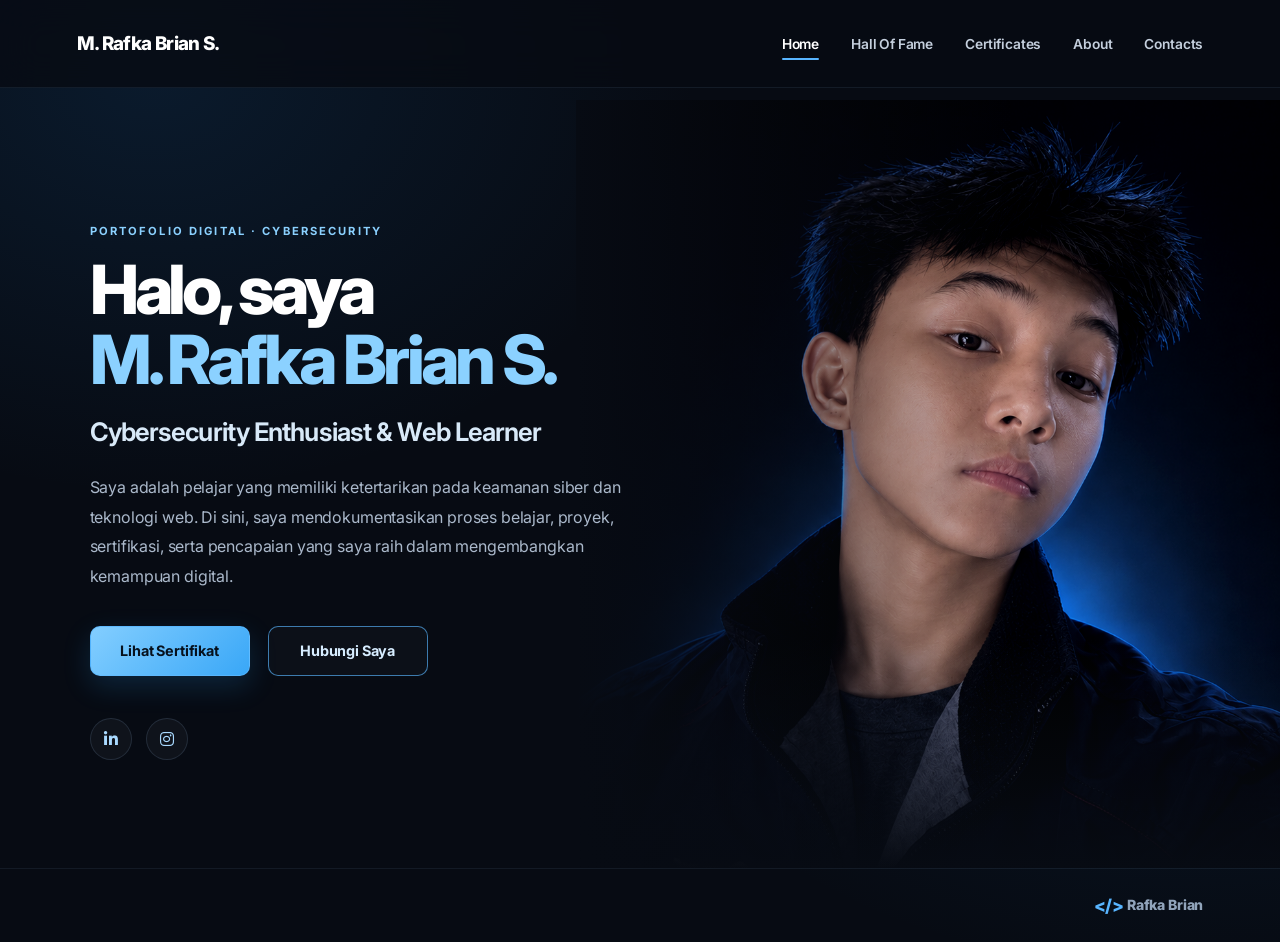
<file: index.html>
<!DOCTYPE html>
<html lang="id">
<head>
  <meta charset="UTF-8">
  <meta name="viewport" content="width=device-width, initial-scale=1.0">
  <meta name="theme-color" content="#080b14">
  <title>Home | M. Rafka Brian S.</title>
  <link rel="preconnect" href="https://fonts.googleapis.com">
  <link rel="preconnect" href="https://fonts.gstatic.com" crossorigin>
  <link href="https://fonts.googleapis.com/css2?family=Inter:wght@400;500;600;700;800&display=swap" rel="stylesheet">
  <link rel="stylesheet" href="https://cdnjs.cloudflare.com/ajax/libs/font-awesome/6.5.2/css/all.min.css">
  <link rel="stylesheet" href="styles.css">
</head>
<body>
  <main class="page-card ">
    <header class="site-header">
  <a class="logo" href="index.html">M. Rafka Brian S.</a>
  <nav aria-label="Navigasi utama">
    <a class="nav-item active" href="index.html">Home</a>
    <a class="nav-item" href="hall-of-fame.html">Hall Of Fame</a>
    <a class="nav-item " href="certificates.html">Certificates</a>
    <a class="nav-item " href="about.html">About</a>
    <a class="nav-item " href="contacts.html">Contacts</a>
  </nav>
</header>
    <section class="hero home-hero">
  <div class="hero-copy">
    <p class="eyebrow">PORTOFOLIO DIGITAL · CYBERSECURITY</p>
    <h1>Halo, saya <span>M. Rafka Brian S.</span></h1>
    <h2>Cybersecurity Enthusiast &amp; Web Learner</h2>
    <p class="intro">Saya adalah pelajar yang memiliki ketertarikan pada keamanan siber dan teknologi web. Di sini, saya mendokumentasikan proses belajar, proyek, sertifikasi, serta pencapaian yang saya raih dalam mengembangkan kemampuan digital.</p>
    <div class="actions">
      <a class="button button-primary" href="certificates.html">Lihat Sertifikat</a>
      <a class="button button-outline" href="contacts.html">Hubungi Saya</a>
    </div>
    <div class="socials" aria-label="Social media">
      <a href="https://www.linkedin.com/in/rafkabrian/" target="_blank" rel="noopener noreferrer" aria-label="LinkedIn"><i class="fa-brands fa-linkedin-in"></i></a>
      <a href="https://www.instagram.com/rafkabriann?dlrf=MWtuc3ViaWQyOXR2dw==" target="_blank" rel="noopener noreferrer" aria-label="Instagram"><i class="fa-brands fa-instagram"></i></a>
    </div>
  </div>
  <div class="hero-portrait"><img src="background-img.png" alt="Portrait of M. Rafka Brian S."></div>
</section>
    <footer class="site-footer"><span class="codegen"><span>&lt;/&gt;</span> Rafka Brian</span></footer>
  </main>
</body>
</html>
</file>
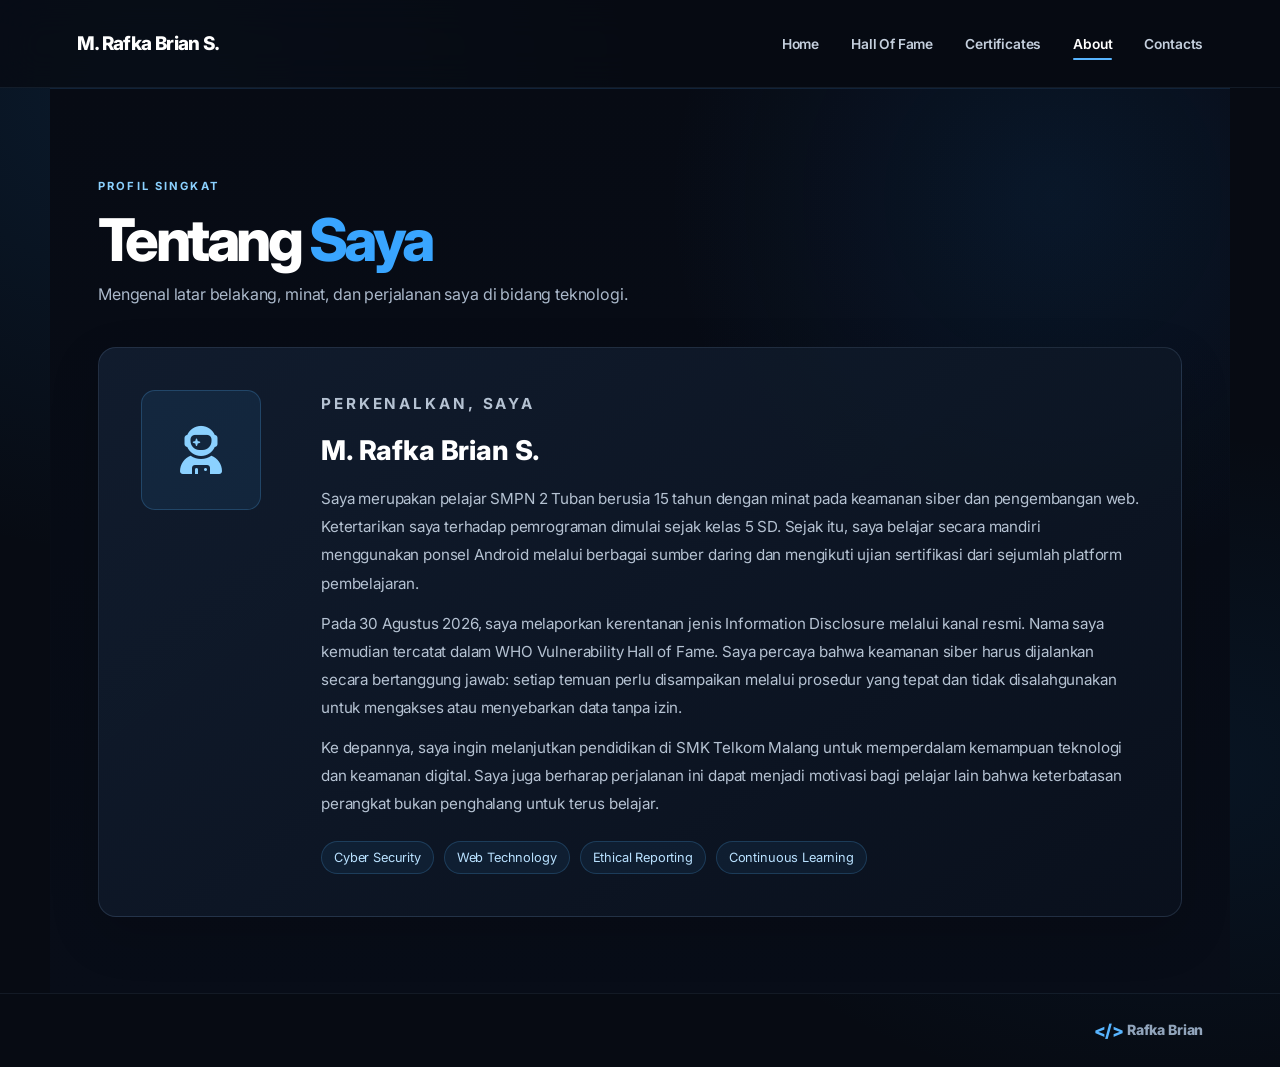
<file: about.html>
<!DOCTYPE html>
<html lang="id">
<head>
  <meta charset="UTF-8">
  <meta name="viewport" content="width=device-width, initial-scale=1.0">
  <meta name="theme-color" content="#080b14">
  <title>About | M. Rafka Brian S.</title>
  <link rel="preconnect" href="https://fonts.googleapis.com">
  <link rel="preconnect" href="https://fonts.gstatic.com" crossorigin>
  <link href="https://fonts.googleapis.com/css2?family=Inter:wght@400;500;600;700;800&display=swap" rel="stylesheet">
  <link rel="stylesheet" href="https://cdnjs.cloudflare.com/ajax/libs/font-awesome/6.5.2/css/all.min.css">
  <link rel="stylesheet" href="styles.css">
</head>
<body>
  <main class="page-card ">
    <header class="site-header">
  <a class="logo" href="index.html">M. Rafka Brian S.</a>
  <nav aria-label="Navigasi utama">
    <a class="nav-item " href="index.html">Home</a>
    <a class="nav-item" href="hall-of-fame.html">Hall Of Fame</a>
    <a class="nav-item " href="certificates.html">Certificates</a>
    <a class="nav-item active" href="about.html">About</a>
    <a class="nav-item " href="contacts.html">Contacts</a>
  </nav>
</header>
    <section class="content-page about-layout">
  <div class="page-heading">
    <p class="eyebrow">PROFIL SINGKAT</p>
    <h1>Tentang <span>Saya</span></h1>
    <p class="section-description">Mengenal latar belakang, minat, dan perjalanan saya di bidang teknologi.</p>
  </div>
  <div class="about-card">
    <div class="about-mark"><i class="fa-solid fa-user-astronaut"></i></div>
    <div><p class="eyebrow">PERKENALKAN, SAYA</p><h2>M. Rafka Brian S.</h2>
    <p>Saya merupakan pelajar SMPN 2 Tuban berusia 15 tahun dengan minat pada keamanan siber dan pengembangan web. Ketertarikan saya terhadap pemrograman dimulai sejak kelas 5 SD. Sejak itu, saya belajar secara mandiri menggunakan ponsel Android melalui berbagai sumber daring dan mengikuti ujian sertifikasi dari sejumlah platform pembelajaran.</p>
    <p>Pada 30 Agustus 2026, saya melaporkan kerentanan jenis Information Disclosure melalui kanal resmi. Nama saya kemudian tercatat dalam WHO Vulnerability Hall of Fame. Saya percaya bahwa keamanan siber harus dijalankan secara bertanggung jawab: setiap temuan perlu disampaikan melalui prosedur yang tepat dan tidak disalahgunakan untuk mengakses atau menyebarkan data tanpa izin.</p>
    <p>Ke depannya, saya ingin melanjutkan pendidikan di SMK Telkom Malang untuk memperdalam kemampuan teknologi dan keamanan digital. Saya juga berharap perjalanan ini dapat menjadi motivasi bagi pelajar lain bahwa keterbatasan perangkat bukan penghalang untuk terus belajar.</p>
    <div class="tag-list"><span>Cyber Security</span><span>Web Technology</span><span>Ethical Reporting</span><span>Continuous Learning</span></div></div>
  </div>
</section>
    <footer class="site-footer"><span class="codegen"><span>&lt;/&gt;</span> Rafka Brian</span></footer>
  </main>
</body>
</html>
</file>
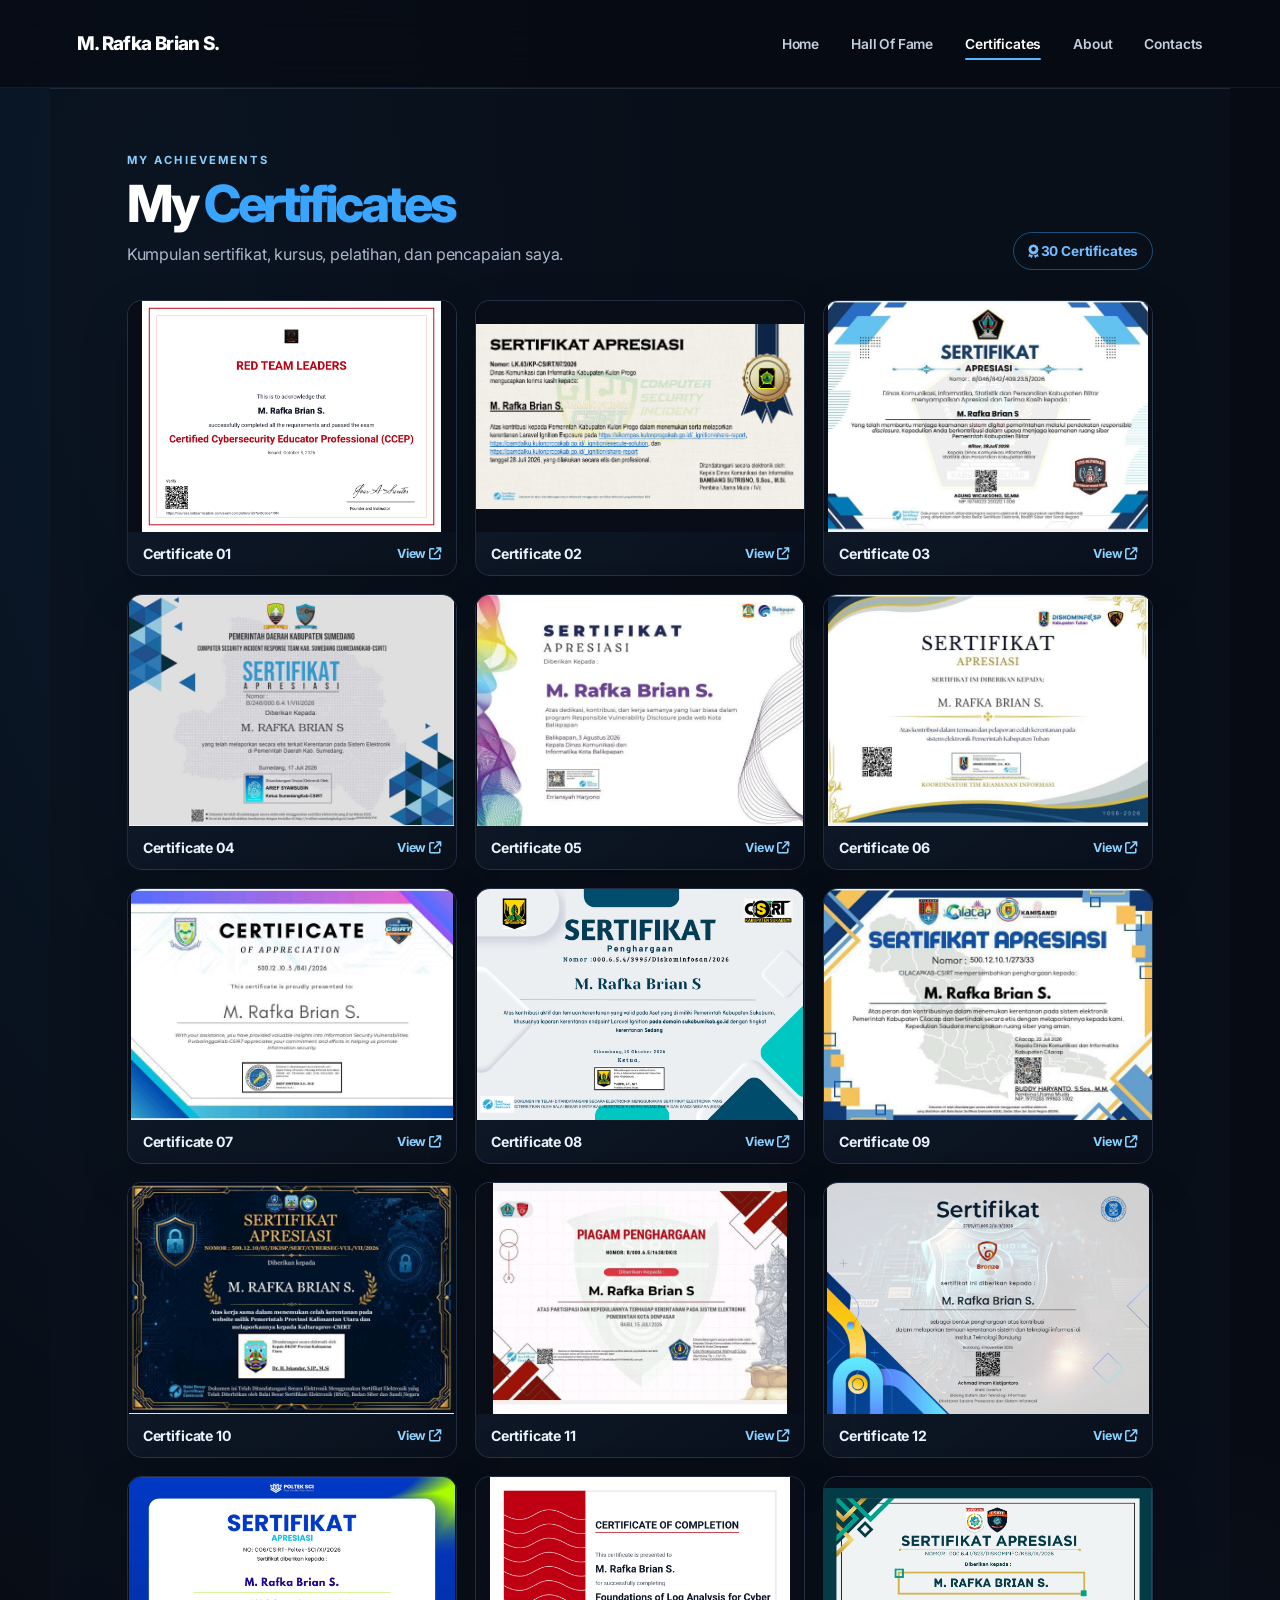
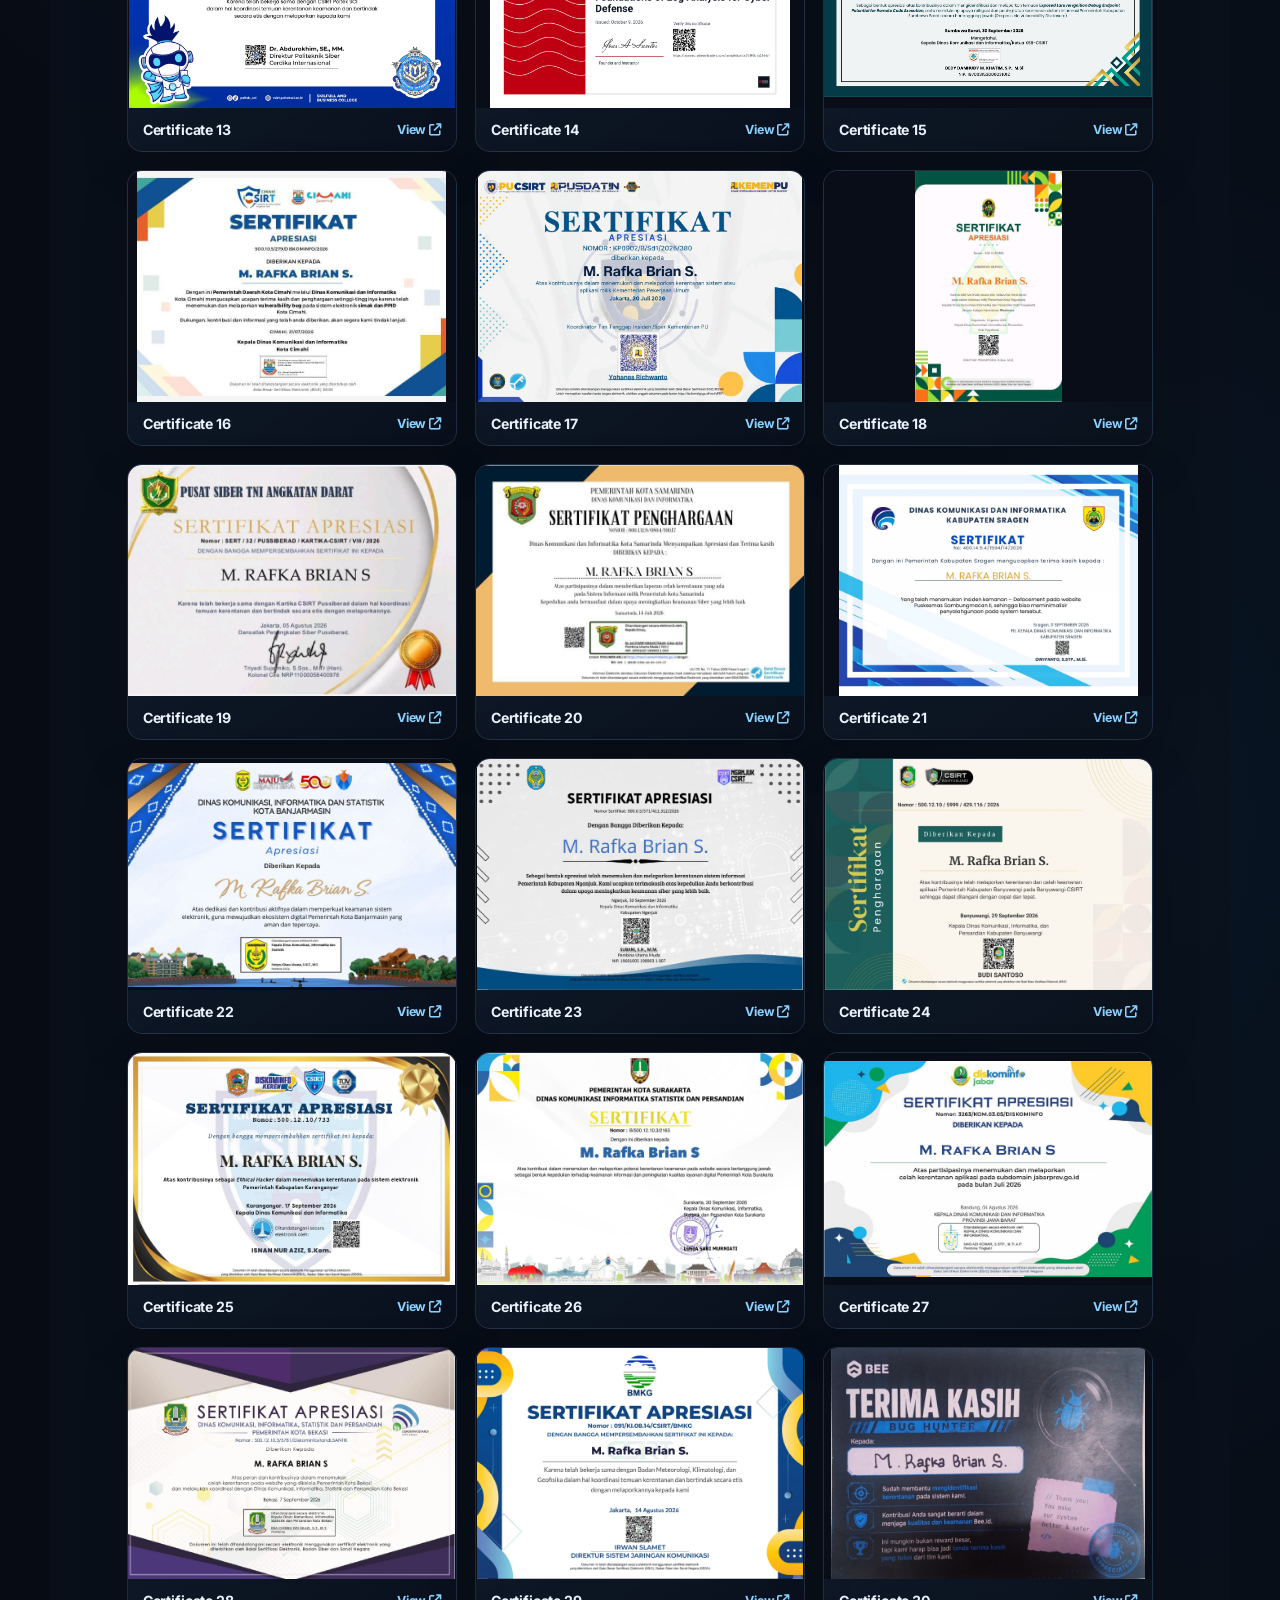
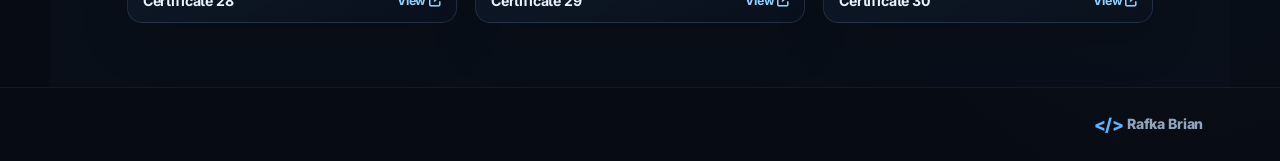
<file: certificates.html>
<!DOCTYPE html>
<html lang="id">
<head>
  <meta charset="UTF-8">
  <meta name="viewport" content="width=device-width, initial-scale=1.0">
  <meta name="theme-color" content="#080b14">
  <title>Certificates | M. Rafka Brian S.</title>
  <link rel="preconnect" href="https://fonts.googleapis.com">
  <link rel="preconnect" href="https://fonts.gstatic.com" crossorigin>
  <link href="https://fonts.googleapis.com/css2?family=Inter:wght@400;500;600;700;800&display=swap" rel="stylesheet">
  <link rel="stylesheet" href="https://cdnjs.cloudflare.com/ajax/libs/font-awesome/6.5.2/css/all.min.css">
  <link rel="stylesheet" href="styles.css">
</head>
<body>
  <main class="page-card ">
    <header class="site-header">
  <a class="logo" href="index.html">M. Rafka Brian S.</a>
  <nav aria-label="Navigasi utama">
    <a class="nav-item " href="index.html">Home</a>
    <a class="nav-item" href="hall-of-fame.html">Hall Of Fame</a>
    <a class="nav-item active" href="certificates.html">Certificates</a>
    <a class="nav-item " href="about.html">About</a>
    <a class="nav-item " href="contacts.html">Contacts</a>
  </nav>
</header>
    <section class="content-page certificates-section">
  <div class="section-heading">
    <div><p class="eyebrow">MY ACHIEVEMENTS</p><h1>My <span>Certificates</span></h1>
    <p class="section-description">Kumpulan sertifikat, kursus, pelatihan, dan pencapaian saya.</p></div>
    <span class="certificate-count"><i class="fa-solid fa-award"></i> 30 Certificates</span>
  </div>
  <div class="certificate-grid">
        <a class="certificate-card" href="certificates/certificate-01.jpg" target="_blank" rel="noopener" aria-label="Open certificate 01">
          <div class="certificate-preview">
            <div class="certificate-placeholder">
              <i class="fa-solid fa-certificate"></i>
              <span>Certificate 01</span>
              <small>Dokumentasi sertifikat</small>
            </div>
            <img src="certificates/certificate-01.jpg" alt="Certificate 01" onerror="this.remove()">
          </div>
          <div class="certificate-meta">
            <span>Certificate 01</span>
            <span class="view-certificate">View <i class="fa-solid fa-arrow-up-right-from-square"></i></span>
          </div>
        </a>
        <a class="certificate-card" href="certificates/certificate-02.jpg" target="_blank" rel="noopener" aria-label="Open certificate 02">
          <div class="certificate-preview">
            <div class="certificate-placeholder">
              <i class="fa-solid fa-certificate"></i>
              <span>Certificate 02</span>
              <small>Dokumentasi sertifikat</small>
            </div>
            <img src="certificates/certificate-02.jpg" alt="Certificate 02" onerror="this.remove()">
          </div>
          <div class="certificate-meta">
            <span>Certificate 02</span>
            <span class="view-certificate">View <i class="fa-solid fa-arrow-up-right-from-square"></i></span>
          </div>
        </a>
        <a class="certificate-card" href="certificates/certificate-03.jpg" target="_blank" rel="noopener" aria-label="Open certificate 03">
          <div class="certificate-preview">
            <div class="certificate-placeholder">
              <i class="fa-solid fa-certificate"></i>
              <span>Certificate 03</span>
              <small>Dokumentasi sertifikat</small>
            </div>
            <img src="certificates/certificate-03.jpg" alt="Certificate 03" onerror="this.remove()">
          </div>
          <div class="certificate-meta">
            <span>Certificate 03</span>
            <span class="view-certificate">View <i class="fa-solid fa-arrow-up-right-from-square"></i></span>
          </div>
        </a>
        <a class="certificate-card" href="certificates/certificate-04.jpg" target="_blank" rel="noopener" aria-label="Open certificate 04">
          <div class="certificate-preview">
            <div class="certificate-placeholder">
              <i class="fa-solid fa-certificate"></i>
              <span>Certificate 04</span>
              <small>Dokumentasi sertifikat</small>
            </div>
            <img src="certificates/certificate-04.jpg" alt="Certificate 04" onerror="this.remove()">
          </div>
          <div class="certificate-meta">
            <span>Certificate 04</span>
            <span class="view-certificate">View <i class="fa-solid fa-arrow-up-right-from-square"></i></span>
          </div>
        </a>
        <a class="certificate-card" href="certificates/certificate-05.jpg" target="_blank" rel="noopener" aria-label="Open certificate 05">
          <div class="certificate-preview">
            <div class="certificate-placeholder">
              <i class="fa-solid fa-certificate"></i>
              <span>Certificate 05</span>
              <small>Dokumentasi sertifikat</small>
            </div>
            <img src="certificates/certificate-05.jpg" alt="Certificate 05" onerror="this.remove()">
          </div>
          <div class="certificate-meta">
            <span>Certificate 05</span>
            <span class="view-certificate">View <i class="fa-solid fa-arrow-up-right-from-square"></i></span>
          </div>
        </a>
        <a class="certificate-card" href="certificates/certificate-06.jpg" target="_blank" rel="noopener" aria-label="Open certificate 06">
          <div class="certificate-preview">
            <div class="certificate-placeholder">
              <i class="fa-solid fa-certificate"></i>
              <span>Certificate 06</span>
              <small>Dokumentasi sertifikat</small>
            </div>
            <img src="certificates/certificate-06.jpg" alt="Certificate 06" onerror="this.remove()">
          </div>
          <div class="certificate-meta">
            <span>Certificate 06</span>
            <span class="view-certificate">View <i class="fa-solid fa-arrow-up-right-from-square"></i></span>
          </div>
        </a>
        <a class="certificate-card" href="certificates/certificate-07.jpg" target="_blank" rel="noopener" aria-label="Open certificate 07">
          <div class="certificate-preview">
            <div class="certificate-placeholder">
              <i class="fa-solid fa-certificate"></i>
              <span>Certificate 07</span>
              <small>Dokumentasi sertifikat</small>
            </div>
            <img src="certificates/certificate-07.jpg" alt="Certificate 07" onerror="this.remove()">
          </div>
          <div class="certificate-meta">
            <span>Certificate 07</span>
            <span class="view-certificate">View <i class="fa-solid fa-arrow-up-right-from-square"></i></span>
          </div>
        </a>
        <a class="certificate-card" href="certificates/certificate-08.jpg" target="_blank" rel="noopener" aria-label="Open certificate 08">
          <div class="certificate-preview">
            <div class="certificate-placeholder">
              <i class="fa-solid fa-certificate"></i>
              <span>Certificate 08</span>
              <small>Dokumentasi sertifikat</small>
            </div>
            <img src="certificates/certificate-08.jpg" alt="Certificate 08" onerror="this.remove()">
          </div>
          <div class="certificate-meta">
            <span>Certificate 08</span>
            <span class="view-certificate">View <i class="fa-solid fa-arrow-up-right-from-square"></i></span>
          </div>
        </a>
        <a class="certificate-card" href="certificates/certificate-09.jpg" target="_blank" rel="noopener" aria-label="Open certificate 09">
          <div class="certificate-preview">
            <div class="certificate-placeholder">
              <i class="fa-solid fa-certificate"></i>
              <span>Certificate 09</span>
              <small>Dokumentasi sertifikat</small>
            </div>
            <img src="certificates/certificate-09.jpg" alt="Certificate 09" onerror="this.remove()">
          </div>
          <div class="certificate-meta">
            <span>Certificate 09</span>
            <span class="view-certificate">View <i class="fa-solid fa-arrow-up-right-from-square"></i></span>
          </div>
        </a>
        <a class="certificate-card" href="certificates/certificate-10.jpg" target="_blank" rel="noopener" aria-label="Open certificate 10">
          <div class="certificate-preview">
            <div class="certificate-placeholder">
              <i class="fa-solid fa-certificate"></i>
              <span>Certificate 10</span>
              <small>Dokumentasi sertifikat</small>
            </div>
            <img src="certificates/certificate-10.jpg" alt="Certificate 10" onerror="this.remove()">
          </div>
          <div class="certificate-meta">
            <span>Certificate 10</span>
            <span class="view-certificate">View <i class="fa-solid fa-arrow-up-right-from-square"></i></span>
          </div>
        </a>
        <a class="certificate-card" href="certificates/certificate-11.jpg" target="_blank" rel="noopener" aria-label="Open certificate 11">
          <div class="certificate-preview">
            <div class="certificate-placeholder">
              <i class="fa-solid fa-certificate"></i>
              <span>Certificate 11</span>
              <small>Dokumentasi sertifikat</small>
            </div>
            <img src="certificates/certificate-11.jpg" alt="Certificate 11" onerror="this.remove()">
          </div>
          <div class="certificate-meta">
            <span>Certificate 11</span>
            <span class="view-certificate">View <i class="fa-solid fa-arrow-up-right-from-square"></i></span>
          </div>
        </a>
        <a class="certificate-card" href="certificates/certificate-12.jpg" target="_blank" rel="noopener" aria-label="Open certificate 12">
          <div class="certificate-preview">
            <div class="certificate-placeholder">
              <i class="fa-solid fa-certificate"></i>
              <span>Certificate 12</span>
              <small>Dokumentasi sertifikat</small>
            </div>
            <img src="certificates/certificate-12.jpg" alt="Certificate 12" onerror="this.remove()">
          </div>
          <div class="certificate-meta">
            <span>Certificate 12</span>
            <span class="view-certificate">View <i class="fa-solid fa-arrow-up-right-from-square"></i></span>
          </div>
        </a>
        <a class="certificate-card" href="certificates/certificate-13.jpg" target="_blank" rel="noopener" aria-label="Open certificate 13">
          <div class="certificate-preview">
            <div class="certificate-placeholder">
              <i class="fa-solid fa-certificate"></i>
              <span>Certificate 13</span>
              <small>Dokumentasi sertifikat</small>
            </div>
            <img src="certificates/certificate-13.jpg" alt="Certificate 13" onerror="this.remove()">
          </div>
          <div class="certificate-meta">
            <span>Certificate 13</span>
            <span class="view-certificate">View <i class="fa-solid fa-arrow-up-right-from-square"></i></span>
          </div>
        </a>
        <a class="certificate-card" href="certificates/certificate-14.jpg" target="_blank" rel="noopener" aria-label="Open certificate 14">
          <div class="certificate-preview">
            <div class="certificate-placeholder">
              <i class="fa-solid fa-certificate"></i>
              <span>Certificate 14</span>
              <small>Dokumentasi sertifikat</small>
            </div>
            <img src="certificates/certificate-14.jpg" alt="Certificate 14" onerror="this.remove()">
          </div>
          <div class="certificate-meta">
            <span>Certificate 14</span>
            <span class="view-certificate">View <i class="fa-solid fa-arrow-up-right-from-square"></i></span>
          </div>
        </a>
        <a class="certificate-card" href="certificates/certificate-15.jpg" target="_blank" rel="noopener" aria-label="Open certificate 15">
          <div class="certificate-preview">
            <div class="certificate-placeholder">
              <i class="fa-solid fa-certificate"></i>
              <span>Certificate 15</span>
              <small>Dokumentasi sertifikat</small>
            </div>
            <img src="certificates/certificate-15.jpg" alt="Certificate 15" onerror="this.remove()">
          </div>
          <div class="certificate-meta">
            <span>Certificate 15</span>
            <span class="view-certificate">View <i class="fa-solid fa-arrow-up-right-from-square"></i></span>
          </div>
        </a>
        <a class="certificate-card" href="certificates/certificate-16.jpg" target="_blank" rel="noopener" aria-label="Open certificate 16">
          <div class="certificate-preview">
            <div class="certificate-placeholder">
              <i class="fa-solid fa-certificate"></i>
              <span>Certificate 16</span>
              <small>Dokumentasi sertifikat</small>
            </div>
            <img src="certificates/certificate-16.jpg" alt="Certificate 16" onerror="this.remove()">
          </div>
          <div class="certificate-meta">
            <span>Certificate 16</span>
            <span class="view-certificate">View <i class="fa-solid fa-arrow-up-right-from-square"></i></span>
          </div>
        </a>
        <a class="certificate-card" href="certificates/certificate-17.jpg" target="_blank" rel="noopener" aria-label="Open certificate 17">
          <div class="certificate-preview">
            <div class="certificate-placeholder">
              <i class="fa-solid fa-certificate"></i>
              <span>Certificate 17</span>
              <small>Dokumentasi sertifikat</small>
            </div>
            <img src="certificates/certificate-17.jpg" alt="Certificate 17" onerror="this.remove()">
          </div>
          <div class="certificate-meta">
            <span>Certificate 17</span>
            <span class="view-certificate">View <i class="fa-solid fa-arrow-up-right-from-square"></i></span>
          </div>
        </a>
        <a class="certificate-card" href="certificates/certificate-18.jpg" target="_blank" rel="noopener" aria-label="Open certificate 18">
          <div class="certificate-preview">
            <div class="certificate-placeholder">
              <i class="fa-solid fa-certificate"></i>
              <span>Certificate 18</span>
              <small>Dokumentasi sertifikat</small>
            </div>
            <img src="certificates/certificate-18.jpg" alt="Certificate 18" onerror="this.remove()">
          </div>
          <div class="certificate-meta">
            <span>Certificate 18</span>
            <span class="view-certificate">View <i class="fa-solid fa-arrow-up-right-from-square"></i></span>
          </div>
        </a>
        <a class="certificate-card" href="certificates/certificate-19.jpg" target="_blank" rel="noopener" aria-label="Open certificate 19">
          <div class="certificate-preview">
            <div class="certificate-placeholder">
              <i class="fa-solid fa-certificate"></i>
              <span>Certificate 19</span>
              <small>Dokumentasi sertifikat</small>
            </div>
            <img src="certificates/certificate-19.jpg" alt="Certificate 19" onerror="this.remove()">
          </div>
          <div class="certificate-meta">
            <span>Certificate 19</span>
            <span class="view-certificate">View <i class="fa-solid fa-arrow-up-right-from-square"></i></span>
          </div>
        </a>
        <a class="certificate-card" href="certificates/certificate-20.jpg" target="_blank" rel="noopener" aria-label="Open certificate 20">
          <div class="certificate-preview">
            <div class="certificate-placeholder">
              <i class="fa-solid fa-certificate"></i>
              <span>Certificate 20</span>
              <small>Dokumentasi sertifikat</small>
            </div>
            <img src="certificates/certificate-20.jpg" alt="Certificate 20" onerror="this.remove()">
          </div>
          <div class="certificate-meta">
            <span>Certificate 20</span>
            <span class="view-certificate">View <i class="fa-solid fa-arrow-up-right-from-square"></i></span>
          </div>
        </a>
        <a class="certificate-card" href="certificates/certificate-21.jpg" target="_blank" rel="noopener" aria-label="Open certificate 21">
          <div class="certificate-preview">
            <div class="certificate-placeholder">
              <i class="fa-solid fa-certificate"></i>
              <span>Certificate 21</span>
              <small>Dokumentasi sertifikat</small>
            </div>
            <img src="certificates/certificate-21.jpg" alt="Certificate 21" onerror="this.remove()">
          </div>
          <div class="certificate-meta">
            <span>Certificate 21</span>
            <span class="view-certificate">View <i class="fa-solid fa-arrow-up-right-from-square"></i></span>
          </div>
        </a>
        <a class="certificate-card" href="certificates/certificate-22.jpg" target="_blank" rel="noopener" aria-label="Open certificate 22">
          <div class="certificate-preview">
            <div class="certificate-placeholder">
              <i class="fa-solid fa-certificate"></i>
              <span>Certificate 22</span>
              <small>Dokumentasi sertifikat</small>
            </div>
            <img src="certificates/certificate-22.jpg" alt="Certificate 22" onerror="this.remove()">
          </div>
          <div class="certificate-meta">
            <span>Certificate 22</span>
            <span class="view-certificate">View <i class="fa-solid fa-arrow-up-right-from-square"></i></span>
          </div>
        </a>
        <a class="certificate-card" href="certificates/certificate-23.jpg" target="_blank" rel="noopener" aria-label="Open certificate 23">
          <div class="certificate-preview">
            <div class="certificate-placeholder">
              <i class="fa-solid fa-certificate"></i>
              <span>Certificate 23</span>
              <small>Dokumentasi sertifikat</small>
            </div>
            <img src="certificates/certificate-23.jpg" alt="Certificate 23" onerror="this.remove()">
          </div>
          <div class="certificate-meta">
            <span>Certificate 23</span>
            <span class="view-certificate">View <i class="fa-solid fa-arrow-up-right-from-square"></i></span>
          </div>
        </a>
        <a class="certificate-card" href="certificates/certificate-24.jpg" target="_blank" rel="noopener" aria-label="Open certificate 24">
          <div class="certificate-preview">
            <div class="certificate-placeholder">
              <i class="fa-solid fa-certificate"></i>
              <span>Certificate 24</span>
              <small>Dokumentasi sertifikat</small>
            </div>
            <img src="certificates/certificate-24.jpg" alt="Certificate 24" onerror="this.remove()">
          </div>
          <div class="certificate-meta">
            <span>Certificate 24</span>
            <span class="view-certificate">View <i class="fa-solid fa-arrow-up-right-from-square"></i></span>
          </div>
        </a>
        <a class="certificate-card" href="certificates/certificate-25.jpg" target="_blank" rel="noopener" aria-label="Open certificate 25">
          <div class="certificate-preview">
            <div class="certificate-placeholder">
              <i class="fa-solid fa-certificate"></i>
              <span>Certificate 25</span>
              <small>Dokumentasi sertifikat</small>
            </div>
            <img src="certificates/certificate-25.jpg" alt="Certificate 25" onerror="this.remove()">
          </div>
          <div class="certificate-meta">
            <span>Certificate 25</span>
            <span class="view-certificate">View <i class="fa-solid fa-arrow-up-right-from-square"></i></span>
          </div>
        </a>
        <a class="certificate-card" href="certificates/certificate-26.jpg" target="_blank" rel="noopener" aria-label="Open certificate 26">
          <div class="certificate-preview">
            <div class="certificate-placeholder">
              <i class="fa-solid fa-certificate"></i>
              <span>Certificate 26</span>
              <small>Dokumentasi sertifikat</small>
            </div>
            <img src="certificates/certificate-26.jpg" alt="Certificate 26" onerror="this.remove()">
          </div>
          <div class="certificate-meta">
            <span>Certificate 26</span>
            <span class="view-certificate">View <i class="fa-solid fa-arrow-up-right-from-square"></i></span>
          </div>
        </a>
        <a class="certificate-card" href="certificates/certificate-27.jpg" target="_blank" rel="noopener" aria-label="Open certificate 27">
          <div class="certificate-preview">
            <div class="certificate-placeholder">
              <i class="fa-solid fa-certificate"></i>
              <span>Certificate 27</span>
              <small>Dokumentasi sertifikat</small>
            </div>
            <img src="certificates/certificate-27.jpg" alt="Certificate 27" onerror="this.remove()">
          </div>
          <div class="certificate-meta">
            <span>Certificate 27</span>
            <span class="view-certificate">View <i class="fa-solid fa-arrow-up-right-from-square"></i></span>
          </div>
        </a>
        <a class="certificate-card" href="certificates/certificate-28.jpg" target="_blank" rel="noopener" aria-label="Open certificate 28">
          <div class="certificate-preview">
            <div class="certificate-placeholder">
              <i class="fa-solid fa-certificate"></i>
              <span>Certificate 28</span>
              <small>Dokumentasi sertifikat</small>
            </div>
            <img src="certificates/certificate-28.jpg" alt="Certificate 28" onerror="this.remove()">
          </div>
          <div class="certificate-meta">
            <span>Certificate 28</span>
            <span class="view-certificate">View <i class="fa-solid fa-arrow-up-right-from-square"></i></span>
          </div>
        </a>
        <a class="certificate-card" href="certificates/certificate-29.jpg" target="_blank" rel="noopener" aria-label="Open certificate 29">
          <div class="certificate-preview">
            <div class="certificate-placeholder">
              <i class="fa-solid fa-certificate"></i>
              <span>Certificate 29</span>
              <small>Dokumentasi sertifikat</small>
            </div>
            <img src="certificates/certificate-29.jpg" alt="Certificate 29" onerror="this.remove()">
          </div>
          <div class="certificate-meta">
            <span>Certificate 29</span>
            <span class="view-certificate">View <i class="fa-solid fa-arrow-up-right-from-square"></i></span>
          </div>
        </a>
        <a class="certificate-card" href="certificates/certificate-30.jpg" target="_blank" rel="noopener" aria-label="Open certificate 30">
          <div class="certificate-preview">
            <div class="certificate-placeholder">
              <i class="fa-solid fa-certificate"></i>
              <span>Certificate 30</span>
              <small>Dokumentasi sertifikat</small>
            </div>
            <img src="certificates/certificate-30.jpg" alt="Certificate 30" onerror="this.remove()">
          </div>
          <div class="certificate-meta">
            <span>Certificate 30</span>
            <span class="view-certificate">View <i class="fa-solid fa-arrow-up-right-from-square"></i></span>
          </div>
        </a>
      </div>
</section>
    <footer class="site-footer"><span class="codegen"><span>&lt;/&gt;</span> Rafka Brian</span></footer>
  </main>
</body>
</html>
</file>
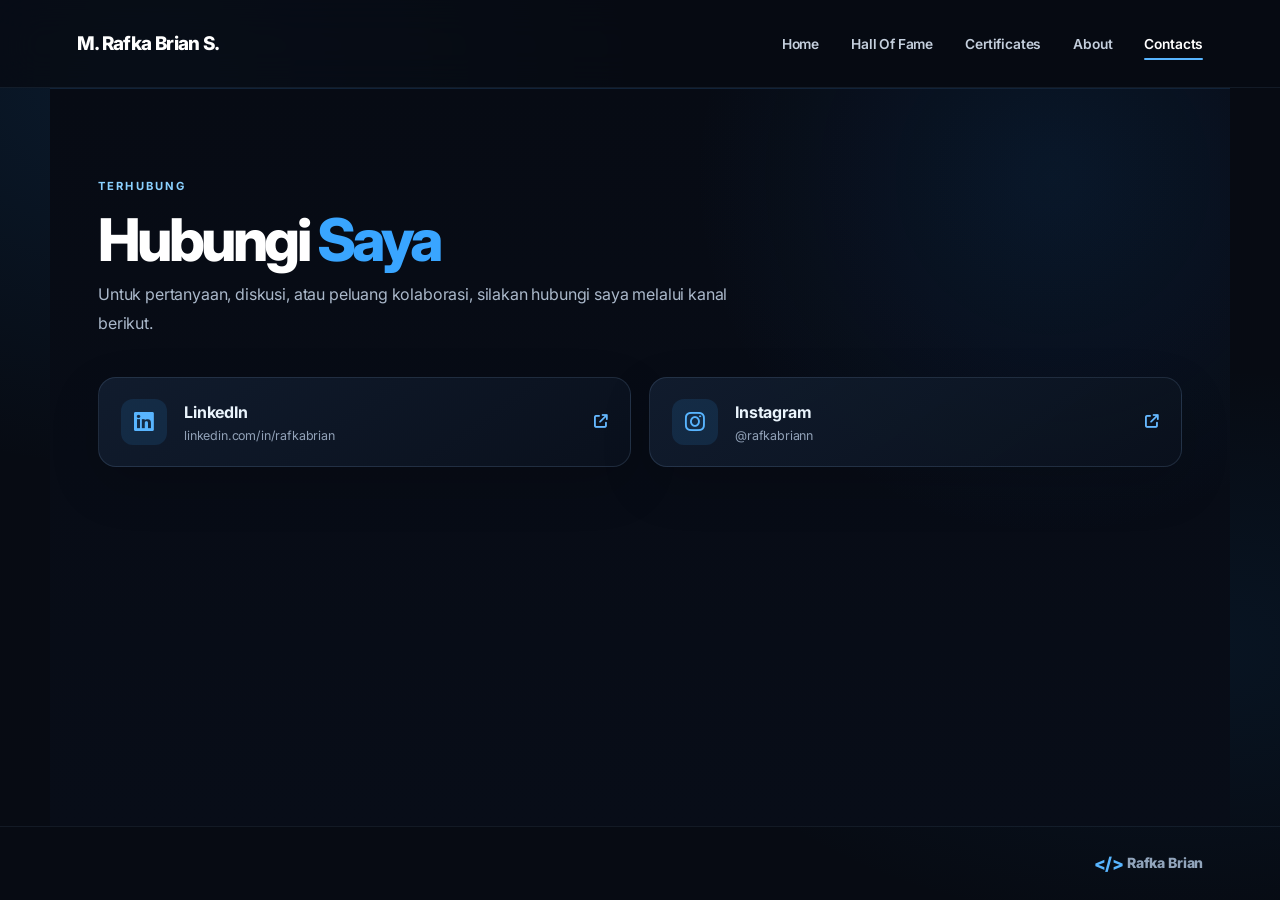
<file: contacts.html>
<!DOCTYPE html>
<html lang="id">
<head>
  <meta charset="UTF-8">
  <meta name="viewport" content="width=device-width, initial-scale=1.0">
  <meta name="theme-color" content="#080b14">
  <title>Contacts | M. Rafka Brian S.</title>
  <link rel="preconnect" href="https://fonts.googleapis.com">
  <link rel="preconnect" href="https://fonts.gstatic.com" crossorigin>
  <link href="https://fonts.googleapis.com/css2?family=Inter:wght@400;500;600;700;800&display=swap" rel="stylesheet">
  <link rel="stylesheet" href="https://cdnjs.cloudflare.com/ajax/libs/font-awesome/6.5.2/css/all.min.css">
  <link rel="stylesheet" href="styles.css">
</head>
<body>
  <main class="page-card ">
    <header class="site-header">
  <a class="logo" href="index.html">M. Rafka Brian S.</a>
  <nav aria-label="Navigasi utama">
    <a class="nav-item " href="index.html">Home</a>
    <a class="nav-item" href="hall-of-fame.html">Hall Of Fame</a>
    <a class="nav-item " href="certificates.html">Certificates</a>
    <a class="nav-item " href="about.html">About</a>
    <a class="nav-item active" href="contacts.html">Contacts</a>
  </nav>
</header>
    <section class="content-page contacts-page">
  <div class="page-heading">
    <p class="eyebrow">TERHUBUNG</p>
    <h1>Hubungi <span>Saya</span></h1>
    <p class="section-description">Untuk pertanyaan, diskusi, atau peluang kolaborasi, silakan hubungi saya melalui kanal berikut.</p>
  </div>
  <div class="contact-grid">
    <a class="contact-card" href="https://www.linkedin.com/in/rafkabrian/" target="_blank" rel="noopener noreferrer"><i class="fa-brands fa-linkedin"></i><span><b>LinkedIn</b><small>linkedin.com/in/rafkabrian</small></span><i class="fa-solid fa-arrow-up-right-from-square arrow"></i></a>
    <a class="contact-card" href="https://www.instagram.com/rafkabriann?dlrf=MWtuc3ViaWQyOXR2dw==" target="_blank" rel="noopener noreferrer"><i class="fa-brands fa-instagram"></i><span><b>Instagram</b><small>@rafkabriann</small></span><i class="fa-solid fa-arrow-up-right-from-square arrow"></i></a>
  </div>
  
</section>
    <footer class="site-footer"><span class="codegen"><span>&lt;/&gt;</span> Rafka Brian</span></footer>
  </main>
</body>
</html>
</file>
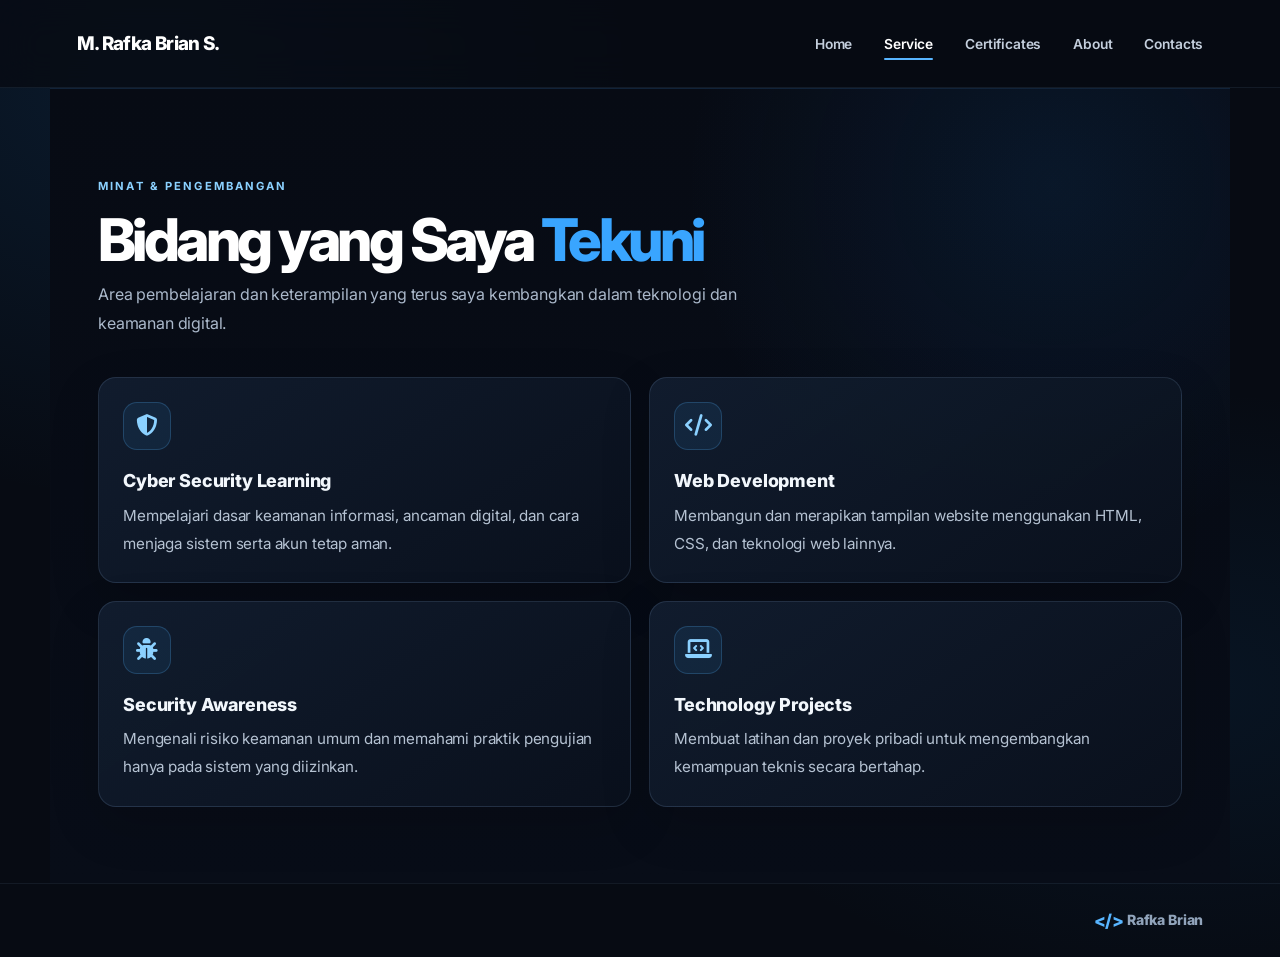
<file: service.html>
<!DOCTYPE html>
<html lang="id">
<head>
  <meta charset="UTF-8">
  <meta name="viewport" content="width=device-width, initial-scale=1.0">
  <meta name="theme-color" content="#080b14">
  <title>Service | M. Rafka Brian S.</title>
  <link rel="preconnect" href="https://fonts.googleapis.com">
  <link rel="preconnect" href="https://fonts.gstatic.com" crossorigin>
  <link href="https://fonts.googleapis.com/css2?family=Inter:wght@400;500;600;700;800&display=swap" rel="stylesheet">
  <link rel="stylesheet" href="https://cdnjs.cloudflare.com/ajax/libs/font-awesome/6.5.2/css/all.min.css">
  <link rel="stylesheet" href="styles.css">
</head>
<body>
  <main class="page-card ">
    <header class="site-header">
  <a class="logo" href="index.html">M. Rafka Brian S.</a>
  <nav aria-label="Navigasi utama">
    <a class="nav-item " href="index.html">Home</a>
    <a class="nav-item active" href="service.html">Service</a>
    <a class="nav-item " href="certificates.html">Certificates</a>
    <a class="nav-item " href="about.html">About</a>
    <a class="nav-item " href="contacts.html">Contacts</a>
  </nav>
</header>
    <section class="content-page">
  <div class="page-heading">
    <p class="eyebrow">MINAT &amp; PENGEMBANGAN</p>
    <h1>Bidang yang Saya <span>Tekuni</span></h1>
    <p class="section-description">Area pembelajaran dan keterampilan yang terus saya kembangkan dalam teknologi dan keamanan digital.</p>
  </div>
  <div class="feature-grid">
    <article class="feature-card"><div class="feature-icon"><i class="fa-solid fa-shield-halved"></i></div><h2>Cyber Security Learning</h2><p>Mempelajari dasar keamanan informasi, ancaman digital, dan cara menjaga sistem serta akun tetap aman.</p></article>
    <article class="feature-card"><div class="feature-icon"><i class="fa-solid fa-code"></i></div><h2>Web Development</h2><p>Membangun dan merapikan tampilan website menggunakan HTML, CSS, dan teknologi web lainnya.</p></article>
    <article class="feature-card"><div class="feature-icon"><i class="fa-solid fa-bug"></i></div><h2>Security Awareness</h2><p>Mengenali risiko keamanan umum dan memahami praktik pengujian hanya pada sistem yang diizinkan.</p></article>
    <article class="feature-card"><div class="feature-icon"><i class="fa-solid fa-laptop-code"></i></div><h2>Technology Projects</h2><p>Membuat latihan dan proyek pribadi untuk mengembangkan kemampuan teknis secara bertahap.</p></article>
  </div>
</section>
    <footer class="site-footer"><span class="codegen"><span>&lt;/&gt;</span> Rafka Brian</span></footer>
  </main>
</body>
</html>
</file>
<file: styles.css>
* {
  box-sizing: border-box;
  margin: 0;
  padding: 0;
}

html {
  scroll-behavior: smooth;
}

body {
  min-height: 100vh;
  min-height: 100dvh;
  color: #f7f9ff;
  background: #05070d;
  font-family: "Inter", Arial, sans-serif;
}

.page-card {
  position: relative;
  isolation: isolate;
  width: 100%;
  min-height: 100vh;
  min-height: 100dvh;
  display: flex;
  flex-direction: column;
  overflow: hidden;
  border-radius: 0;
  background:
    radial-gradient(circle at 78% 55%, rgba(0, 83, 173, .16), transparent 34%),
    linear-gradient(115deg, #05070d 0%, #03050a 100%);
}

.site-header {
  position: relative;
  z-index: 3;
  min-height: 82px;
  padding: 0 5.2%;
  display: flex;
  align-items: center;
  justify-content: space-between;
  gap: 24px;
}

.logo {
  color: #fff;
  font-size: 1.65rem;
  font-weight: 800;
  text-decoration: none;
  white-space: nowrap;
}

.site-header nav {
  display: flex;
  align-items: center;
  gap: clamp(18px, 3.2vw, 48px);
}

.nav-item {
  color: #f4f5f8;
  font-size: .94rem;
  font-weight: 600;
  text-decoration: none;
  transition: color .2s ease;
}

.nav-item:hover,
.nav-item.active {
  color: #36a5ff;
}

.hero {
  position: relative;
  flex: 1 0 auto;
  min-height: 690px;
  padding: 90px 5.2% 44px;
  display: grid;
  grid-template-columns: minmax(0, 1.05fr) minmax(320px, .95fr);
  align-items: center;
}

.hero-copy {
  position: relative;
  z-index: 2;
  width: min(100%, 650px);
  padding-bottom: 24px;
}

.eyebrow {
  margin-bottom: 16px;
  color: #7abfff;
  font-size: .76rem;
  font-weight: 700;
  letter-spacing: .16em;
}

h1 {
  max-width: 680px;
  color: #fff;
  font-size: clamp(2.6rem, 4.5vw, 4.25rem);
  line-height: 1.08;
  letter-spacing: -.045em;
  font-weight: 800;
}

h1 span {
  display: block;
}

h2 {
  margin-top: 22px;
  color: #36a5ff;
  font-size: clamp(1.55rem, 2.4vw, 2.15rem);
  line-height: 1.2;
  font-weight: 800;
}

.intro {
  max-width: 610px;
  margin-top: 26px;
  color: #d0d5df;
  font-size: 1rem;
  line-height: 1.75;
}

.actions {
  display: flex;
  flex-wrap: wrap;
  gap: 18px;
  margin-top: 34px;
}

.button {
  min-width: 160px;
  min-height: 48px;
  padding: 13px 22px;
  display: inline-flex;
  align-items: center;
  justify-content: center;
  border: 1.5px solid #269df5;
  border-radius: 8px;
  color: #38a8ff;
  font-size: .95rem;
  font-weight: 700;
  text-decoration: none;
  transition: transform .2s ease, background .2s ease;
}

.button:hover {
  transform: translateY(-2px);
}

.button-primary {
  background: #269df5;
  color: #06101d;
}

.button-outline {
  background: transparent;
}

.hero-portrait {
  position: absolute;
  z-index: 1;
  top: 12px;
  right: 0;
  bottom: 0;
  width: 57%;
  overflow: hidden;
  display: flex;
  align-items: flex-end;
  justify-content: center;
  pointer-events: none;
}

.hero-portrait::before {
  content: "";
  position: absolute;
  inset: 0;
  z-index: 1;
  background: linear-gradient(90deg, #05070d 0%, rgba(5, 7, 13, .38) 20%, transparent 52%),
              linear-gradient(0deg, #05070d 0%, transparent 25%);
}

.hero-portrait img {
  width: 100%;
  height: 100%;
  object-fit: cover;
  object-position: center 18%;
  filter: saturate(.92) contrast(1.04);
}

.socials {
  display: flex;
  flex-wrap: wrap;
  gap: 14px;
  margin-top: 68px;
}

.socials a {
  width: 39px;
  height: 39px;
  display: grid;
  place-items: center;
  border: 1px solid #269df5;
  border-radius: 50%;
  color: #36a5ff;
  font-size: 1rem;
  text-decoration: none;
  transition: background .2s ease, transform .2s ease;
}

.socials a:hover {
  transform: translateY(-3px);
  background: rgba(38, 157, 245, .14);
}

.site-footer {
  position: relative;
  z-index: 3;
  display: flex;
  justify-content: flex-end;
  padding: 24px 5.2%;
}

.codegen {
  color: #f4f6fa;
  font-size: 1.15rem;
  font-weight: 800;
}

.codegen span {
  color: #00d6a0;
  font-size: 1.55rem;
  vertical-align: -2px;
}



/* Certificates gallery */
.certificates-section {
  position: relative;
  z-index: 2;
  padding: 74px 5.2% 58px;
  background: linear-gradient(180deg, rgba(7, 11, 20, .96), #080d18 100%);
  border-top: 1px solid rgba(69, 159, 245, .18);
}

.section-heading {
  display: flex;
  align-items: flex-end;
  justify-content: space-between;
  gap: 20px;
  margin-bottom: 30px;
}

.section-heading .eyebrow {
  margin-bottom: 10px;
}

.section-heading h2 {
  margin: 0;
  color: #fff;
  font-size: clamp(1.8rem, 3vw, 2.6rem);
}

.section-description {
  margin-top: 10px;
  color: #aeb9ca;
  font-size: .95rem;
  line-height: 1.6;
}

.certificate-count {
  flex: 0 0 auto;
  padding: 10px 14px;
  border: 1px solid rgba(54, 165, 255, .42);
  border-radius: 999px;
  color: #75bdff;
  font-size: .85rem;
  font-weight: 700;
}

.certificate-grid {
  display: grid;
  grid-template-columns: repeat(3, minmax(0, 1fr));
  gap: 22px;
}

.certificate-card {
  min-width: 0;
  overflow: hidden;
  border: 1px solid rgba(96, 160, 224, .2);
  border-radius: 14px;
  background: #0d1422;
  color: #f5f8ff;
  text-decoration: none;
  transition: transform .2s ease, border-color .2s ease, box-shadow .2s ease;
}

.certificate-card:hover {
  transform: translateY(-4px);
  border-color: #319ff4;
  box-shadow: 0 12px 30px rgba(0, 102, 204, .16);
}

.certificate-preview {
  position: relative;
  display: grid;
  place-items: center;
  aspect-ratio: 1.42 / 1;
  overflow: hidden;
  background: linear-gradient(145deg, #111e32, #080d17);
}

.certificate-placeholder {
  display: flex;
  flex-direction: column;
  align-items: center;
  gap: 9px;
  color: #79bdff;
  text-align: center;
}

.certificate-placeholder i {
  font-size: 2rem;
}

.certificate-placeholder span {
  color: #e8f3ff;
  font-size: .95rem;
  font-weight: 700;
}

.certificate-placeholder small {
  color: #8292a9;
  font-size: .75rem;
}

.certificate-preview img {
  position: absolute;
  inset: 0;
  width: 100%;
  height: 100%;
  object-fit: contain;
  background: #080d17;
}

.certificate-meta {
  display: flex;
  align-items: center;
  justify-content: space-between;
  gap: 10px;
  padding: 13px 15px;
  font-size: .88rem;
  font-weight: 700;
}

.view-certificate {
  color: #64b5ff;
  font-size: .78rem;
  white-space: nowrap;
}

/* Tablet */
@media (max-width: 900px) {

  .site-header {
    padding-inline: 5%;
  }

  .site-header nav {
    gap: 18px;
  }

  .nav-item {
    font-size: .82rem;
  }

  .hero {
    min-height: 700px;
    padding: 70px 5% 40px;
    grid-template-columns: minmax(0, 1fr) minmax(250px, .8fr);
  }

  .hero-portrait {
    width: 58%;
  }

  .certificate-grid {
    grid-template-columns: repeat(2, minmax(0, 1fr));
    gap: 16px;
  }

  h1 {
    font-size: clamp(2.4rem, 5.2vw, 3.5rem);
  }

  .intro {
    max-width: 490px;
    font-size: .92rem;
  }

  .button {
    min-width: 135px;
  }
}

/* Phone: portrait and text become separate blocks so they never overlap */
@media (max-width: 600px) {
  .page-card {
    min-height: 100vh;
    min-height: 100dvh;
  }

  .site-header {
    min-height: 66px;
    padding: 0 20px;
    align-items: center;
  }

  .logo {
    font-size: 1.25rem;
  }

  .site-header nav {
    max-width: 68%;
    gap: 14px;
    overflow-x: auto;
    scrollbar-width: none;
  }

  .site-header nav::-webkit-scrollbar {
    display: none;
  }

  .nav-item {
    flex: 0 0 auto;
    font-size: .72rem;
  }

  .hero {
    min-height: 0;
    padding: 0;
    display: flex;
    flex-direction: column;
    align-items: stretch;
  }

  .hero-portrait {
    position: relative;
    order: 0;
    inset: auto;
    width: 100%;
    height: clamp(300px, 88vw, 430px);
    display: block;
    background: #05070d;
  }

  .hero-portrait::before {
    background: linear-gradient(0deg, #05070d 0%, transparent 28%);
  }

  .hero-portrait img {
    width: 100%;
    height: 100%;
    object-fit: contain;
    object-position: center top;
  }

  .hero-copy {
    order: 1;
    width: 100%;
    padding: 12px 22px 34px;
  }

  .eyebrow {
    margin-bottom: 10px;
    font-size: .64rem;
  }

  h1 {
    font-size: clamp(2rem, 8vw, 2.7rem);
    line-height: 1.12;
  }

  h1 span {
    display: inline;
  }

  h2 {
    margin-top: 14px;
    font-size: 1.45rem;
  }

  .intro {
    margin-top: 16px;
    font-size: .9rem;
    line-height: 1.65;
  }

  .actions {
    gap: 12px;
    margin-top: 22px;
  }

  .button {
    min-width: 0;
    min-height: 44px;
    flex: 1 1 130px;
    padding: 11px 14px;
    font-size: .86rem;
  }

  .socials {
    gap: 11px;
    margin-top: 28px;
  }

  .socials a {
    width: 35px;
    height: 35px;
    font-size: .9rem;
  }

  .site-footer {
    position: static;
    padding: 0 22px 22px;
    text-align: right;
  }

  .certificates-section {
    padding: 48px 18px 34px;
  }

  .section-heading {
    align-items: flex-start;
    flex-direction: column;
    margin-bottom: 22px;
  }

  .certificate-count {
    font-size: .78rem;
  }

  .certificate-grid {
    grid-template-columns: repeat(2, minmax(0, 1fr));
    gap: 12px;
  }

  .certificate-meta {
    align-items: flex-start;
    flex-direction: column;
    gap: 6px;
    padding: 10px;
    font-size: .78rem;
  }

  .view-certificate {
    font-size: .72rem;
  }

  .codegen {
    font-size: .95rem;
  }

  .codegen span {
    font-size: 1.25rem;
  }
}

/* Very small phones */
@media (max-width: 360px) {
  .site-header {
    padding-inline: 14px;
  }

  .site-header nav {
    gap: 10px;
  }

  .nav-item {
    font-size: .66rem;
  }

  .hero-copy {
    padding-inline: 17px;
  }

  .actions {
    flex-direction: column;
  }

  .button {
    width: 100%;
  }
}


/* Separate page layouts */
.content-page {
  flex: 1 0 auto;
  min-height: 680px;
  padding: 74px 5.2% 64px;
  background:
    radial-gradient(circle at 85% 12%, rgba(25, 104, 185, .13), transparent 30%),
    linear-gradient(180deg, #070b14, #080d18);
  border-top: 1px solid rgba(69, 159, 245, .15);
}
.page-heading { max-width: 760px; margin-bottom: 38px; }
.page-heading h1 { font-size: clamp(2.3rem, 4.5vw, 3.8rem); }
.page-heading h1 span { color: #39a5ff; display: inline; }
.page-heading .section-description { max-width: 620px; }
.feature-grid { display:grid; grid-template-columns:repeat(2,minmax(0,1fr)); gap:20px; }
.feature-card, .about-card, .contact-card {
  border:1px solid rgba(96,160,224,.2); border-radius:16px;
  background:linear-gradient(145deg,#101a2b,#0a101c);
}
.feature-card { padding:28px; }
.feature-icon { width:48px;height:48px;display:grid;place-items:center;border-radius:13px;
  color:#48adff;background:rgba(54,165,255,.12);font-size:1.35rem;margin-bottom:20px; }
.feature-card h2 { margin:0 0 12px;color:#fff;font-size:1.2rem; }
.feature-card p, .about-card p { color:#b9c4d4;line-height:1.75;font-size:.95rem; }
.note-line { margin-top:26px;color:#8fa1b9;font-size:.86rem;line-height:1.6; }
.note-line i { color:#4aaeff;margin-right:7px; }
.about-card { display:grid;grid-template-columns:150px 1fr;gap:28px;padding:34px;align-items:start; }
.about-mark { width:120px;height:120px;border-radius:50%;display:grid;place-items:center;
  background:radial-gradient(circle,#174b7c,#0b1422);color:#69bbff;font-size:3rem; }
.about-card h2 { margin:0 0 16px;color:#fff;font-size:1.7rem; }
.about-card p + p { margin-top:12px; }
.tag-list { display:flex;flex-wrap:wrap;gap:10px;margin-top:22px; }
.tag-list span { padding:9px 13px;border:1px solid rgba(54,165,255,.35);border-radius:99px;color:#80c4ff;font-size:.8rem; }
.contact-grid { display:grid;grid-template-columns:repeat(2,minmax(0,1fr));gap:16px; }
.contact-card { min-width:0;padding:22px;display:flex;align-items:center;gap:17px;text-decoration:none;color:#fff;transition:.2s; }
.contact-card:hover { transform:translateY(-3px);border-color:#319ff4; }
.contact-card > i:first-child { width:46px;height:46px;flex:0 0 46px;display:grid;place-items:center;
  border-radius:12px;background:rgba(54,165,255,.12);color:#55b4ff;font-size:1.4rem; }
.contact-card span { min-width:0;display:flex;flex-direction:column;gap:6px; }
.contact-card b { font-size:1rem; }
.contact-card small { color:#91a1b7;font-size:.78rem;overflow-wrap:anywhere; }
.contact-card .arrow { margin-left:auto;color:#65b8ff;font-size:.85rem; }
.certificates-section { padding-top:68px; }
.certificates-section .section-heading h1 { color:#fff;font-size:clamp(2.1rem,4vw,3.2rem); }
.certificates-section .section-heading h1 span { display:inline;color:#39a5ff; }
@media(max-width:700px) {
  .content-page { min-height:0;padding:48px 20px 42px; }
  .feature-grid,.contact-grid { grid-template-columns:1fr;gap:14px; }
  .feature-card { padding:22px; }
  .about-card { grid-template-columns:1fr;padding:24px;gap:20px; }
  .about-mark { width:86px;height:86px;font-size:2.2rem; }
  .page-heading { margin-bottom:26px; }
  .certificates-section .section-heading { align-items:flex-start; }
}


/* Hall Of Fame gallery — stable sizing on desktop, tablet, and phones */
.hof-page { min-height: 680px; }
.hof-grid {
  display: grid;
  grid-template-columns: repeat(3, minmax(0, 1fr));
  align-items: stretch;
  gap: 22px;
}
.hof-card {
  min-width: 0;
  display: flex;
  flex-direction: column;
  overflow: hidden;
  border: 1px solid rgba(96,160,224,.22);
  border-radius: 16px;
  background: linear-gradient(145deg,#101a2b,#0a101c);
  transition: transform .2s ease,border-color .2s ease,box-shadow .2s ease;
}
.hof-card:hover {
  transform: translateY(-4px);
  border-color: #319ff4;
  box-shadow: 0 12px 30px rgba(0,102,204,.16);
}
.hof-image-button {
  width: 100%;
  aspect-ratio: 1.38 / 1;
  height: auto;
  min-height: 0;
  flex: 0 0 auto;
  padding: 14px;
  display: flex;
  align-items: center;
  justify-content: center;
  overflow: hidden;
  border: 0;
  cursor: zoom-in;
  background: #f8f9fc;
}
.hof-image-button img {
  display: block;
  width: 100%;
  height: 100%;
  min-width: 0;
  min-height: 0;
  object-fit: contain;
  object-position: center;
}
.hof-meta {
  flex: 1 1 auto;
  min-width: 0;
  padding: 16px 18px 18px;
}
.hof-meta h2 {
  margin: 0;
  color: #fff;
  font-size: 1rem;
  line-height: 1.4;
  overflow-wrap: anywhere;
}
.hof-meta p { margin-top: 7px; color: #9eacc0; font-size: .82rem; line-height: 1.5; }
.hof-lightbox {
  position: fixed;
  inset: 0;
  z-index: 20;
  display: none;
  place-items: center;
  padding: 20px;
  background: rgba(0,0,0,.9);
}
.hof-lightbox.open { display: grid; }
.hof-lightbox img {
  display: block;
  width: auto;
  height: auto;
  max-width: min(92vw,1000px);
  max-height: 78vh;
  object-fit: contain;
  background: #fff;
  border-radius: 10px;
}
.hof-lightbox p { color: #fff; text-align: center; margin-top: 12px; overflow-wrap: anywhere; }
.hof-close { position: absolute; top: 12px; right: 18px; border: 0; background: transparent; color: #fff; font-size: 2.5rem; cursor: pointer; }
@media (max-width: 900px) {
  .hof-grid { grid-template-columns: repeat(2, minmax(0, 1fr)); gap: 18px; }
}
@media (max-width: 600px) {
  .hof-page { min-height: 0; padding: 48px 18px 34px; }
  .hof-grid { grid-template-columns: repeat(2, minmax(0, 1fr)); gap: 12px; }
  .hof-image-button { aspect-ratio: 1 / 1; padding: 9px; }
  .hof-meta { padding: 11px; }
  .hof-meta h2 { font-size: .82rem; line-height: 1.35; }
  .hof-meta p { font-size: .72rem; }
}
@media (max-width: 370px) {
  .hof-grid { grid-template-columns: 1fr; }
  .hof-image-button { aspect-ratio: 1.45 / 1; padding: 14px; }
  .hof-meta h2 { font-size: .95rem; }
}

/* Featured In / Media */
.media-block { margin-top: 56px; }
.media-title { margin: 0 0 22px; color: #fff; font-size: clamp(1.6rem, 3vw, 2.2rem); }
.media-title span { color: #39a5ff; }
.media-grid { display: grid; grid-template-columns: repeat(2, minmax(0, 1fr)); gap: 16px; }
.media-card { display: flex; flex-direction: column; gap: 10px; padding: 22px; text-decoration: none; color: #fff;
  border: 1px solid rgba(96,160,224,.2); border-radius: 16px; background: linear-gradient(145deg,#101a2b,#0a101c); transition: .2s; }
.media-card:hover { transform: translateY(-3px); border-color: #319ff4; }
.media-source { color: #65b8ff; font-size: .78rem; font-weight: 600; letter-spacing: .02em; }
.media-source i { margin-right: 6px; }
.media-card b { font-size: 1rem; line-height: 1.5; }
.media-card small { color: #91a1b7; font-size: .78rem; line-height: 1.5; }
.media-read { margin-top: auto; padding-top: 6px; color: #80c4ff; font-size: .82rem; font-weight: 600; }
@media (max-width: 900px) { .media-grid { grid-template-columns: 1fr; } }
@media (max-width: 600px) { .media-block { margin-top: 40px; } .media-card { padding: 18px; } }

/* Layar ultra-lebar: background tetap full, isi tetap rapi di tengah */
@media (min-width: 1500px) {
  .site-header,
  .site-footer,
  .hero,
  .content-page {
    padding-inline: calc((100% - 1350px) / 2);
  }
}


/* ===== Professional refinement ===== */
:root {
  --bg: #070b13;
  --surface: rgba(15, 24, 39, .82);
  --surface-strong: #101b2c;
  --line: rgba(139, 174, 214, .17);
  --muted: #aab8ca;
  --accent: #58b5ff;
  --accent-2: #8bd1ff;
}
body {
  background:
    radial-gradient(ellipse at 12% 8%, rgba(28, 107, 178, .16), transparent 34rem),
    radial-gradient(ellipse at 92% 72%, rgba(16, 91, 153, .12), transparent 32rem),
    var(--bg);
  color: #f4f7fb;
  letter-spacing: -.01em;
}
.page-card {
  max-width: 1600px;
  margin-inline: auto;
  background: transparent;
}
.site-header {
  min-height: 88px;
  padding-inline: clamp(22px, 6vw, 96px);
  border-bottom: 1px solid rgba(139,174,214,.10);
  background: rgba(7, 11, 19, .78);
  backdrop-filter: blur(18px);
}
.logo {
  font-size: 1.18rem;
  letter-spacing: -.035em;
}
.site-header nav { gap: clamp(14px, 2.5vw, 34px); }
.nav-item {
  position: relative;
  padding-block: 10px;
  color: #c4cfdd;
  font-size: .86rem;
  transition: color .2s ease;
}
.nav-item::after {
  content: "";
  position: absolute;
  left: 0; right: 0; bottom: 2px;
  height: 2px;
  border-radius: 3px;
  background: var(--accent);
  transform: scaleX(0);
  transform-origin: left;
  transition: transform .2s ease;
}
.nav-item:hover, .nav-item.active { color: #fff; }
.nav-item:hover::after, .nav-item.active::after { transform: scaleX(1); }
.hero {
  min-height: min(780px, calc(100dvh - 88px));
  padding: clamp(64px, 9vw, 130px) clamp(24px, 7vw, 112px) 64px;
}
.hero-copy { max-width: 690px; }
.eyebrow {
  color: var(--accent-2);
  font-size: .7rem;
  letter-spacing: .19em;
}
h1 {
  font-size: clamp(2.8rem, 5.3vw, 5.1rem);
  line-height: 1.04;
  letter-spacing: -.06em;
}
h1 span { color: #8bd1ff; }
.hero-copy h2 {
  max-width: 580px;
  color: #d8e9f8;
  font-size: clamp(1.25rem, 2vw, 1.8rem);
  font-weight: 650;
  letter-spacing: -.035em;
}
.intro, .section-description {
  color: var(--muted);
  font-size: 1rem;
  line-height: 1.85;
}
.button {
  min-height: 50px;
  border-radius: 10px;
  border-color: rgba(88,181,255,.65);
  font-size: .9rem;
  transition: transform .2s ease, box-shadow .2s ease, background .2s ease;
}
.button-primary {
  color: #06111d;
  background: linear-gradient(135deg, #83ceff, #39a7f7);
  box-shadow: 0 10px 28px rgba(35,145,224,.2);
}
.button-outline { color: #d7edff; background: rgba(255,255,255,.025); }
.button:hover { box-shadow: 0 12px 28px rgba(25,130,210,.18); }
.hero-portrait { width: 55%; }
.hero-portrait::before {
  background: linear-gradient(90deg, var(--bg) 0%, rgba(7,11,19,.55) 24%, transparent 62%),
              linear-gradient(0deg, var(--bg) 0%, transparent 30%);
}
.socials { margin-top: 42px; }
.socials a {
  width: 42px; height: 42px;
  border-color: var(--line);
  background: rgba(255,255,255,.035);
  color: #a9d9ff;
}
.content-page {
  width: min(1180px, 100%);
  margin-inline: auto;
  padding: clamp(54px, 7vw, 92px) clamp(20px, 5vw, 48px) 76px;
}
.page-heading { max-width: 760px; margin-bottom: 38px; }
.page-heading h1 { font-size: clamp(2.4rem, 4.6vw, 4rem); }
.page-heading h1 span { display: inline; }
.page-heading .section-description { max-width: 650px; }
.about-card, .feature-card, .hof-card, .media-card, .contact-card,
.certificate-card {
  border: 1px solid var(--line);
  border-radius: 18px;
  background: linear-gradient(145deg, rgba(18,30,48,.92), rgba(10,17,29,.94));
  box-shadow: 0 18px 50px rgba(0,0,0,.16);
}
.about-card {
  gap: 30px;
  padding: clamp(22px, 4vw, 42px);
}
.about-card p, .feature-card p { color: #b5c2d2; line-height: 1.85; }
.about-card h2 { color: #fff; margin: 4px 0 18px; }
.about-mark, .feature-icon {
  border: 1px solid rgba(88,181,255,.22);
  background: rgba(55,150,220,.10);
  color: var(--accent-2);
  border-radius: 14px;
}
.tag-list span {
  border: 1px solid rgba(88,181,255,.2);
  background: rgba(55,150,220,.08);
  color: #b9e1ff;
  border-radius: 999px;
  padding: 8px 12px;
}
.feature-grid, .hof-grid, .media-grid, .contact-grid { gap: 18px; }
.feature-card, .hof-card { padding: 24px; }
.feature-card h2 { color: #f2f7fc; font-size: 1.12rem; margin: 18px 0 10px; }
.hof-card { padding: 14px; }
.hof-meta h2 { color: #f2f7fc; font-size: 1rem; margin: 14px 0 6px; }
.hof-meta p, .media-card small { color: #91a4bb; }
.media-block { margin-top: 70px; }
.media-title { color: #fff; margin: 0 0 24px; }
.media-title span { color: var(--accent); }
.media-card { padding: 22px; transition: transform .2s ease, border-color .2s ease; }
.media-card:hover, .contact-card:hover {
  transform: translateY(-3px);
  border-color: rgba(88,181,255,.55);
}
.media-card b { line-height: 1.55; }
.contact-card {
  min-height: 90px;
  padding: 20px 22px;
  color: #eaf4fc;
  transition: transform .2s ease, border-color .2s ease;
}
.contact-card > i:first-child { color: var(--accent); }
.certificate-grid { gap: 18px; }
.certificate-card { border-radius: 15px; }
.certificate-preview { background: #0a1220; }
.certificate-meta { color: #eaf3fb; }
.view-certificate { color: var(--accent-2); }
.certificates-section {
  padding: 64px clamp(20px, 6vw, 90px);
  background: rgba(10,17,29,.72);
  border-top: 1px solid var(--line);
}
.site-footer {
  padding: 26px clamp(22px, 6vw, 96px);
  border-top: 1px solid rgba(139,174,214,.09);
}
.codegen { color: #91a4bb; font-size: .88rem; }
.codegen span { color: var(--accent); font-size: 1.1rem; }
a:focus-visible, button:focus-visible {
  outline: 2px solid #8bd1ff;
  outline-offset: 4px;
}
@media (max-width: 760px) {
  .site-header {
    min-height: auto;
    padding: 18px 20px 12px;
    align-items: flex-start;
    flex-direction: column;
    gap: 10px;
  }
  .site-header nav {
    width: 100%;
    max-width: 100%;
    gap: 22px;
    padding: 2px 0 7px;
    overflow-x: auto;
  }
  .nav-item { font-size: .78rem; }
  .hero {
    min-height: 0;
    padding: 0;
  }
  .hero-portrait {
    height: clamp(280px, 82vw, 430px);
    background: radial-gradient(ellipse at center, rgba(26,99,155,.15), transparent 70%);
  }
  .hero-copy { padding: 22px 22px 40px; }
  .hero-copy h2 { line-height: 1.35; }
  .content-page { padding: 48px 20px 58px; }
  .about-card { grid-template-columns: 1fr; }
  .feature-grid, .hof-grid, .media-grid, .contact-grid { grid-template-columns: 1fr; }
  .media-block { margin-top: 52px; }
  .certificates-section { padding: 42px 18px; }
}
@media (max-width: 420px) {
  .logo { font-size: 1.12rem; }
  .certificate-grid { grid-template-columns: 1fr 1fr; gap: 10px; }
  .certificate-meta { align-items: flex-start; flex-direction: column; padding: 11px; }
  .view-certificate { font-size: .72rem; }
}
</file>
